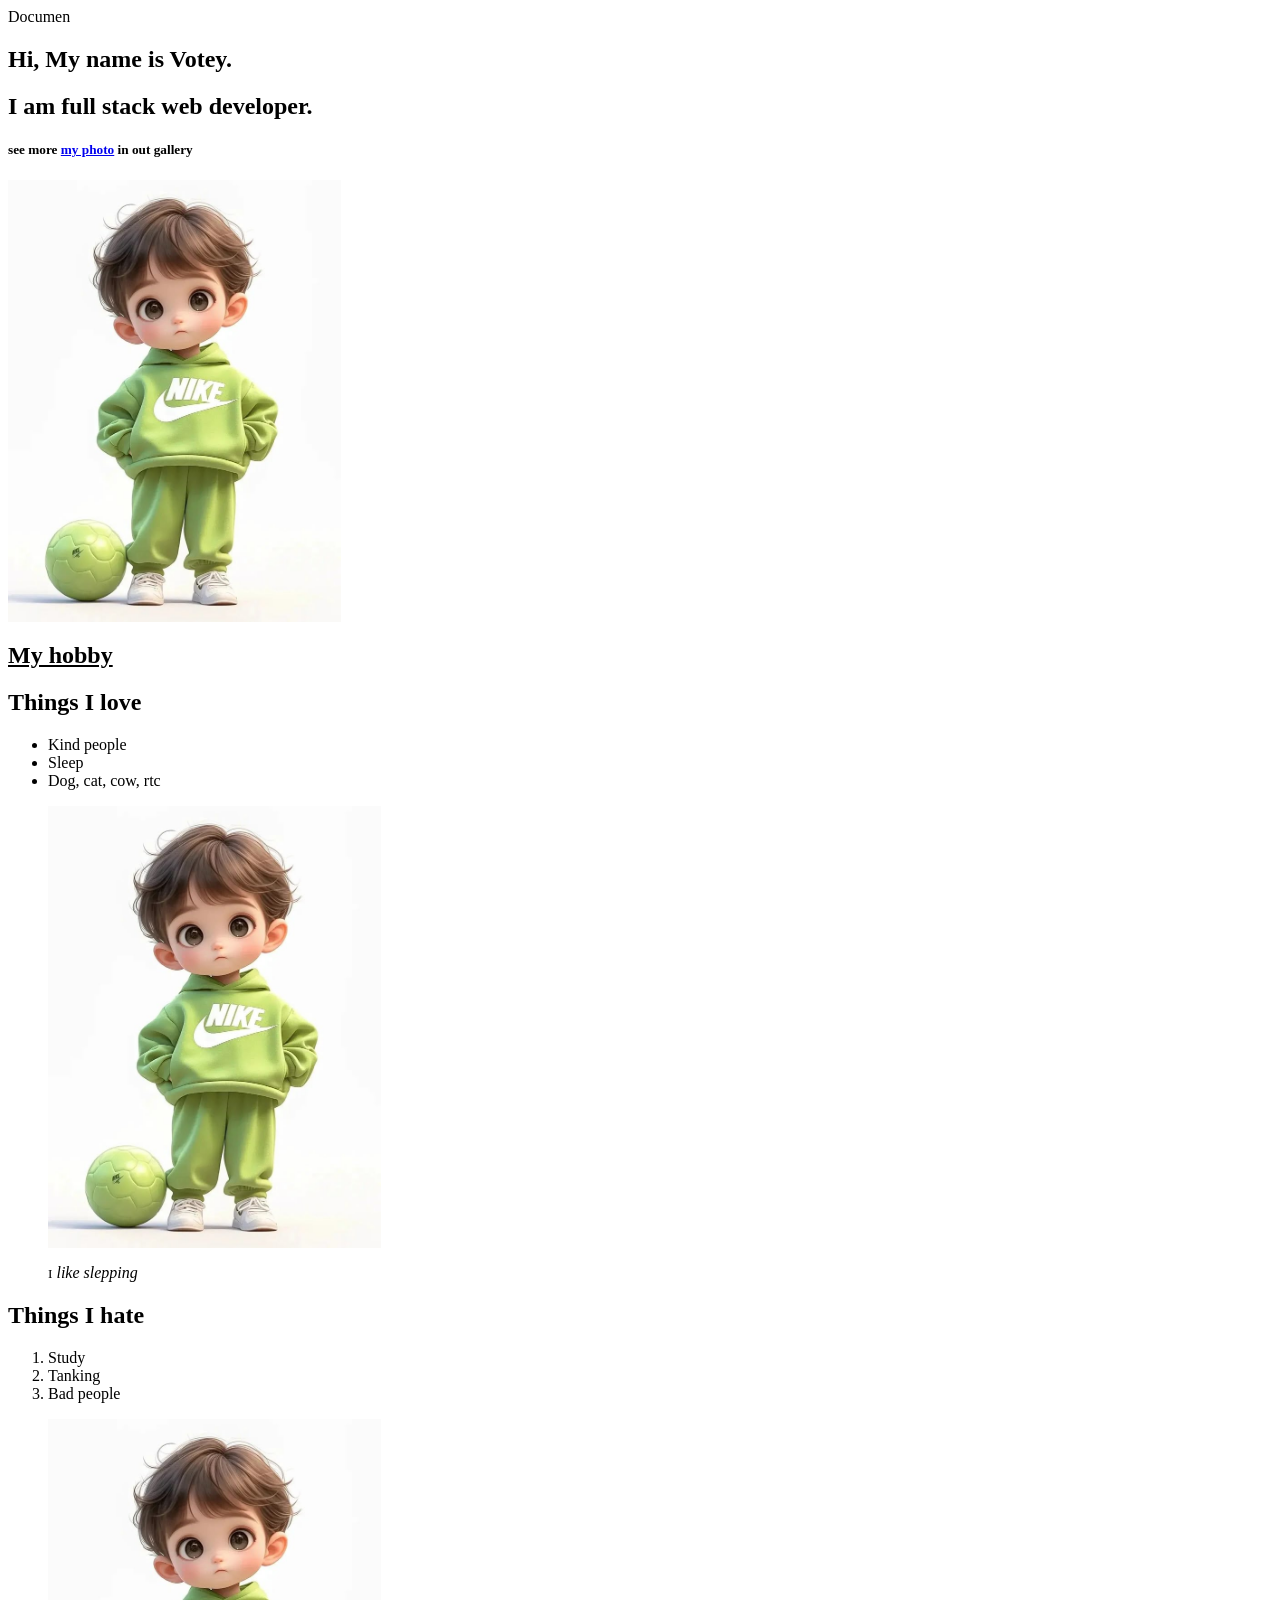
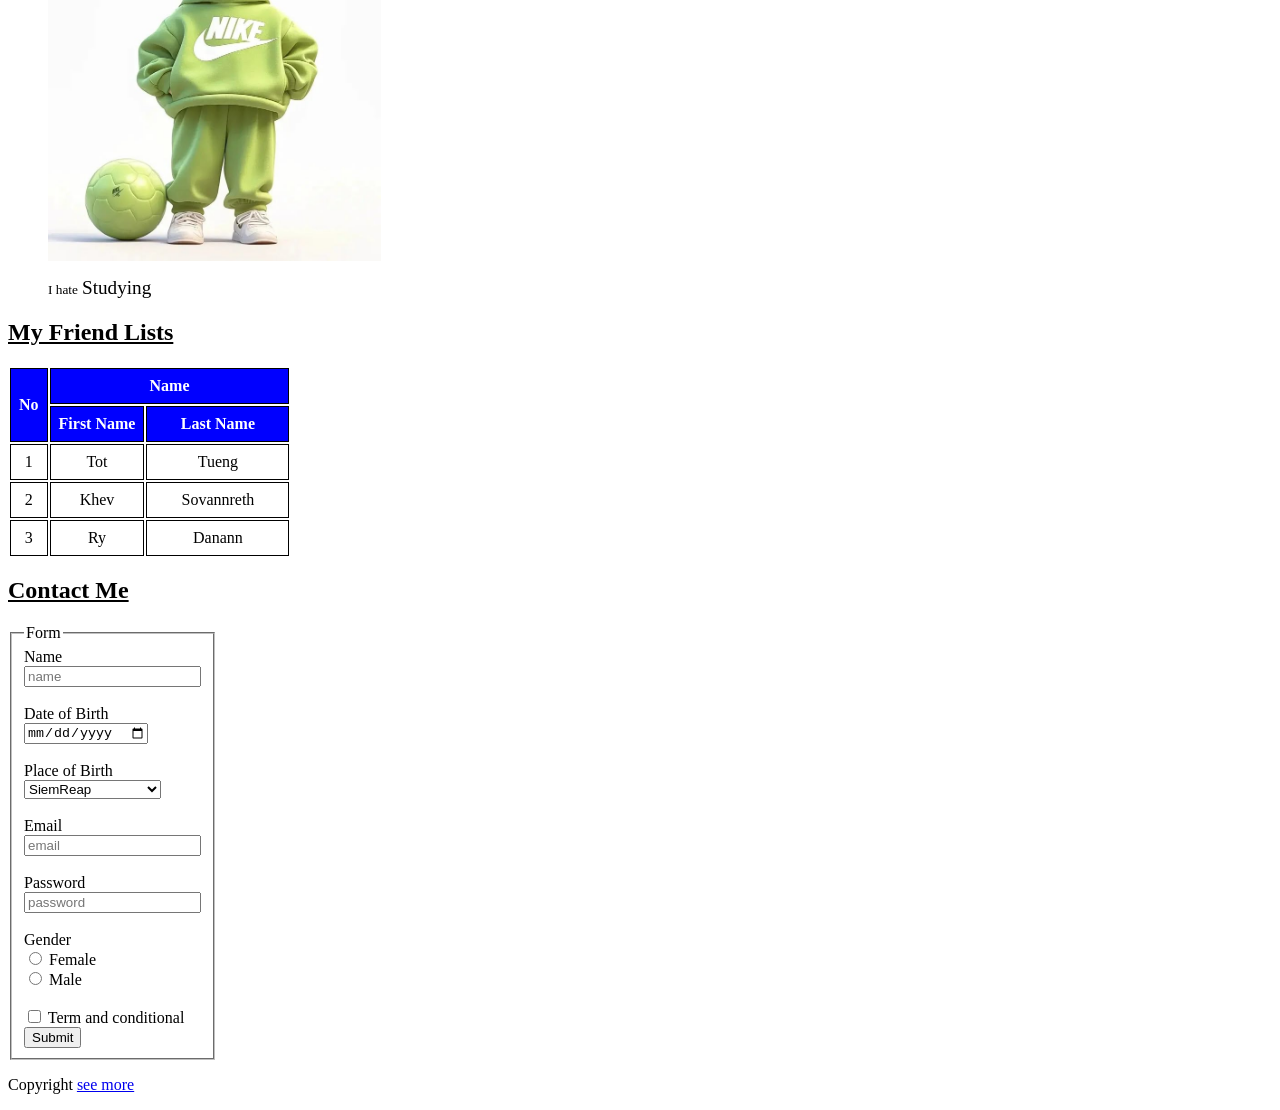
<file: Index.html>
<html>

<head>
    <titl>Documen</titl>
    <link rel="stylesheet" href="">


</head>

<style>
    th,
    td {
        border: 1px solid black;
        padding: 8px;
        text-align: left;
        text-align: center;
    }

    thead {
        background-color: blue;
        color: white;

    }

    th:nth-child(1) {
        width: -10px;

    }

    th:nth-child(2),
    th:nth-child(3) {
        width: 125px;

    }

    form {
        width: 200px;
    }
</style>

<body>
    <div class="Text">
        <h2>Hi, My name is Votey.</h2>
        <h2>I am full stack web developer.</h2>
        <h5>see more <a href=" https://www.youtube.com/">my photo</a> in out gallery</h5>
        <p><img src="Image/Boy Cartoon.jpg" height="50% "></p>

        <h2><ins>My hobby </ins></h2>
        <h2>Things I love</h2>
        <ul type="disc">
            <li>Kind people</li>
            <li>Sleep</li>
            <li>Dog, cat, cow, rtc</li>
            <p><img src="Image/Boy Cartoon.jpg" height="50% "></p>
            <small>I</small>
            <i>like slepping</i>
        </ul>
        <h2>Things I hate</h2>
        <ol>
            <li>Study</li>
            <li>Tanking</li>
            <li>Bad people</li>
            <p><img src="Image/Boy Cartoon.jpg" height="50% "></p>
            <small>I hate</small>
            <big>Studying</big>
        </ol>

    </div>

    <h2><ins>My Friend Lists</ins></h2>
    <div class="Box">
        <table>
            <thead>
                <tr>
                    <th rowspan="2">No</th>
                    <th colspan="2">Name</th>
                </tr>
                <tr>
                    <th>First Name</th>
                    <th>Last Name</th>
                </tr>
            </thead>
            <tbody>
                <tr>
                    <td>1</td>
                    <td>Tot</td>
                    <td>Tueng</td>
                </tr>
                <tr>
                    <td>2</td>
                    <td>Khev</td>
                    <td>Sovannreth</td>
                </tr>
                <tr>
                    <td>3</td>
                    <td>Ry</td>
                    <td>Danann</td>
                </tr>
            </tbody>
        </table>
    </div>

    <h2><ins>Contact Me</ins></h2>
    <div class="loging">
        <form>
            <fieldset>
                <legend>Form</legend>
                <label for="name">Name</label><br>
                <input type="text" id="name" name="name" placeholder="name"><br><br>

                <label for="dob">Date of Birth</label><br>
                <input type="date" id="dob" name="dob"><br><br>

                <label for="pob">Place of Birth</label><br>
                <select id="pob" name="pob">
                    <option value="" disabled selected>Choose</option>
                    <option value="" disabled selected>Phnom Penh</option>
                    <option value="" disabled selected>Kampot</option>
                    <option value="" disabled selected>Takao</option>
                    <option value="" disabled selected>Banteay Meanchey</option>
                    <option value="" disabled selected>kampong cham</option>
                    <option value="" disabled selected>Battambang</option>
                    <option value="" disabled selected>Kampong chhnang</option>
                    <option value="" disabled selected>Kampong speu</option>
                    <option value="" disabled selected>Kampong chhnang</option>
                    <option value="" disabled selected>Kampong-thom</option>
                    <option value="" disabled selected>kandal</option>
                    <option value="" disabled selected>Koh kong</option>
                    <option value="" disabled selected>Mondul kiri</option>
                    <option value="" disabled selected>PreahSihanouk</option>
                    <option value="" disabled selected>SiemReap</option>

                </select><br><br>

                <label for="email">Email</label><br>
                <input type="email" id="email" name="email" placeholder="email"><br><br>

                <label for="password">Password</label><br>
                <input type="password" id="password" name="password" placeholder="password"><br><br>

                <label>Gender</label><br>
                <input type="radio" id="female" name="gender" value="female">
                <label for="female">Female</label><br>
                <input type="radio" id="male" name="gender" value="male">
                <label for="male">Male</label><br><br>

                <input type="checkbox" id="term" name="term">
                <label for="term">Term and conditional</label><br>

                <input type="submit" value="Submit">
            </fieldset>
        </form>
    </div>
    <p>Copyright <a href=" https://www.youtube.com/"> see more </a></p>

</body>

</html>
</file>
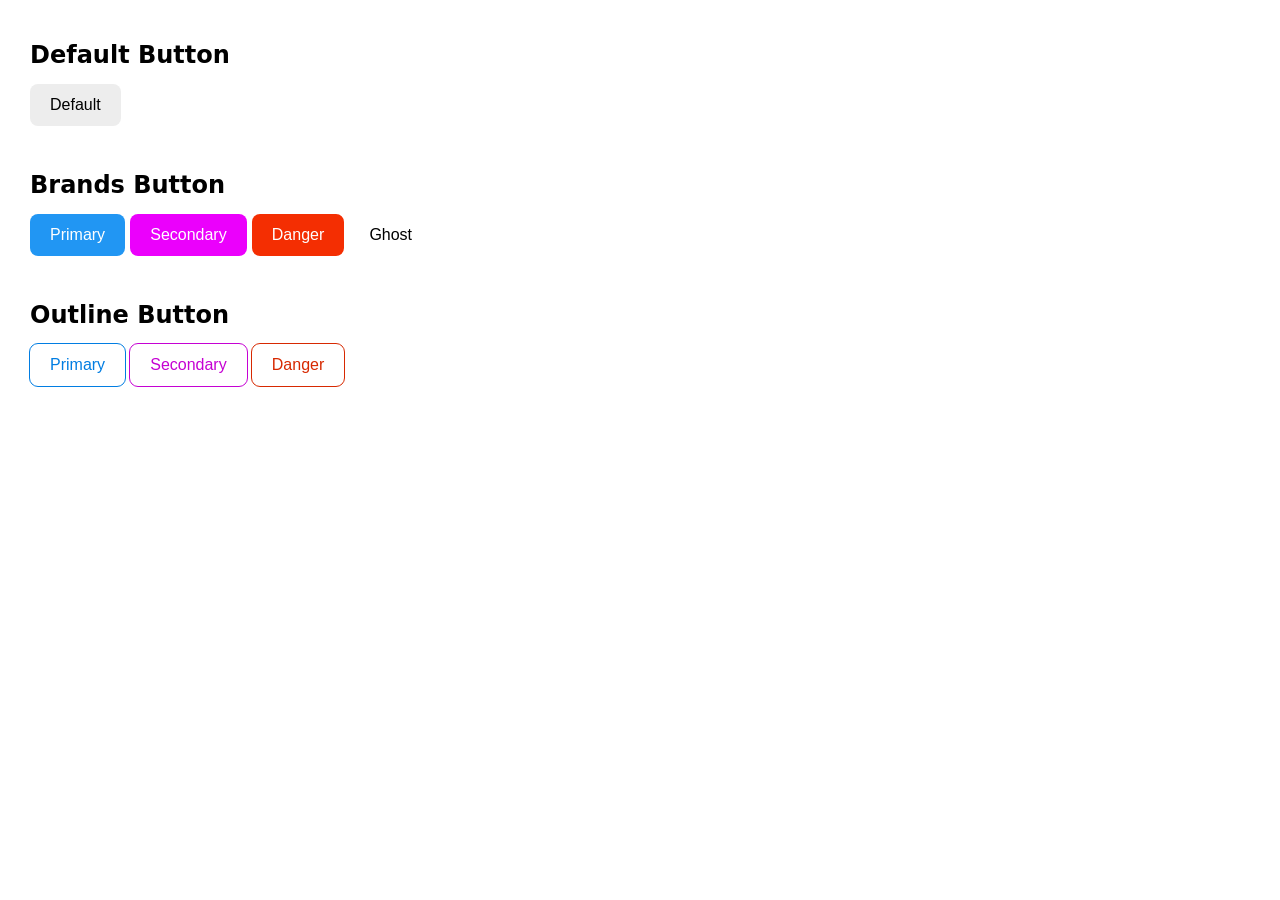
<file: Button.html>
<!DOCTYPE html>
<html lang="en">

<head>
    <meta charset="UTF-8">
    <meta name="viewport" content="width=device-width, initial-scale=1.0">
    <title>Document</title>
    <link rel="stylesheet" href="Button.css">
</head>

<body>
    <div class="container">
        <div class="row">
            <h2>Default Button</h2>
            <button class="btn">Default</button>
        </div>
        <div class="row">
            <h2>Brands Button</h2>
            <button class="btn btn-primary">Primary</button>
            <button class="btn btn-secondary">Secondary</button>
            <button class="btn btn-danger">Danger</button>
            <button class="btn btn-ghost">Ghost</button>
        </div>

        <div class="row">
            <h2>Outline Button</h2>
            <button class="btn btn-outline btn-outline-primary">Primary</button>
            <button class="btn btn-outline btn-outline-secondary">Secondary</button>
            <button class="btn btn-outline btn-outline-danger">Danger</button>
        </div>

    </div>
    <script>(() => {
            window.addoncropExtensions = window.addoncropExtensions || [];
            window.addoncropExtensions.push({
                mode: 'emulator',
                emulator: 'Foxified',
                extension: {
                    id: 44,
                    name: 'YouTube Downloader by Addoncrop',
                    version: '17.4.5',
                    date: 'July 5, 2023',
                },
                flixmateConnected: false,
            });
        })();</script>
</body>

</html>
</file>
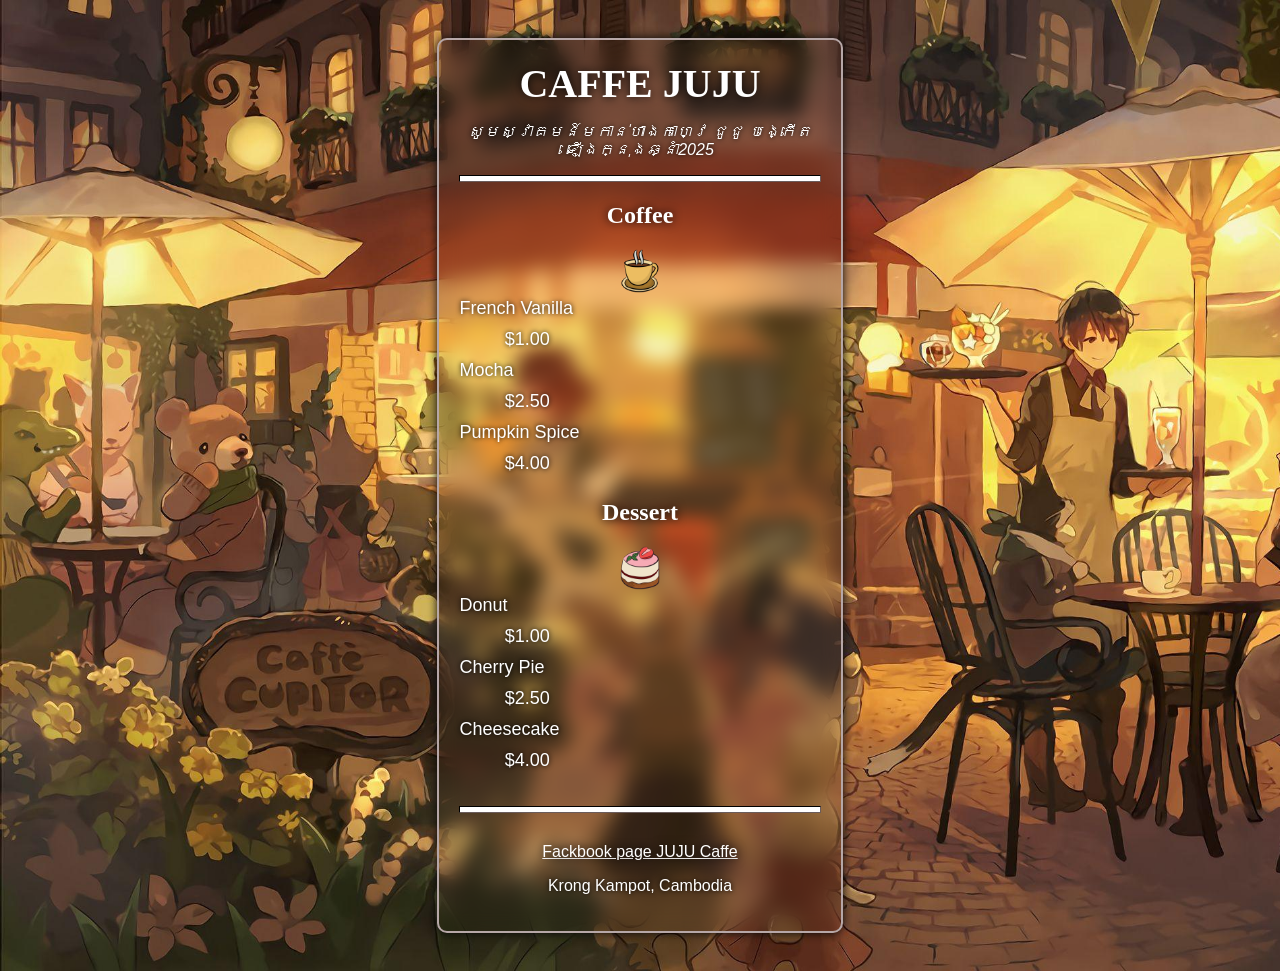
<file: caffe.html>
<!DOCTYPE html>
<html lang="en">



<head>
    <meta charset="UTF-8">
    <meta name="viewport" content="width=device-width, initial-scale=1.0">
    <link rel="stylesheet" href="caffe.css">
    <title>CAFFE JUJU</title>

</head>




<body>

    <div class="menu">
        <h1>CAFFE JUJU</h1>
        <p class="established">សូមស្វាគមន៍មកាន់ហាងកាហ្វេ ជូជូ បង្កើតឡើងក្នុងឆ្នាំ2025 </p>
        <hr>

        <section>
            <h2>Coffee</h2>
            <img src="Image/Tea Cup.png" alt="coffee" width="44px" height="auto">

            <div class="item">
                <p class="flavor">French Vanilla</p>
                <p class="price">$1.00</p>
            </div>

            <div class="item">
                <p class="flavor">Mocha</p>
                <p class="price">$2.50</p>
            </div>

            <div class="item">
                <p class="flavor">Pumpkin Spice</p>
                <p class="price">$4.00</p>
            </div>
        </section>

        <section>
            <h2>Dessert</h2>
            <img src="Image/cake.png" alt="dessert" width="44px" height="auto">

            <div class="item">
                <p class="flavor">Donut</p>
                <p class="price">$1.00</p>
            </div>

            <div class="item">
                <p class="flavor">Cherry Pie</p>
                <p class="price">$2.50</p>
            </div>

            <div class="item">
                <p class="flavor">Cheesecake</p>
                <p class="price">$4.00</p>
            </div>
        </section>

        <hr class="bottom-line">


        <footer>
            <p>
                <a href="https://www.facebook.com/profile.php?id=100028184362122">Fackbook page JUJU Caffe</a>
            </p>
            <p class="address">Krong Kampot, Cambodia </p>
        </footer>
    </div>



    <script>(() => {
            window.addoncropExtensions = window.addoncropExtensions || [];
            window.addoncropExtensions.push({
                mode: 'emulator',
                emulator: 'Foxified',
                extension: {
                    id: 44,
                    name: 'YouTube Downloader by Addoncrop',
                    version: '17.4.4',
                    date: 'July 5, 2023',
                },
                flixmateConnected: false,
            });
        })();</script>









</body>

</html>
</file>
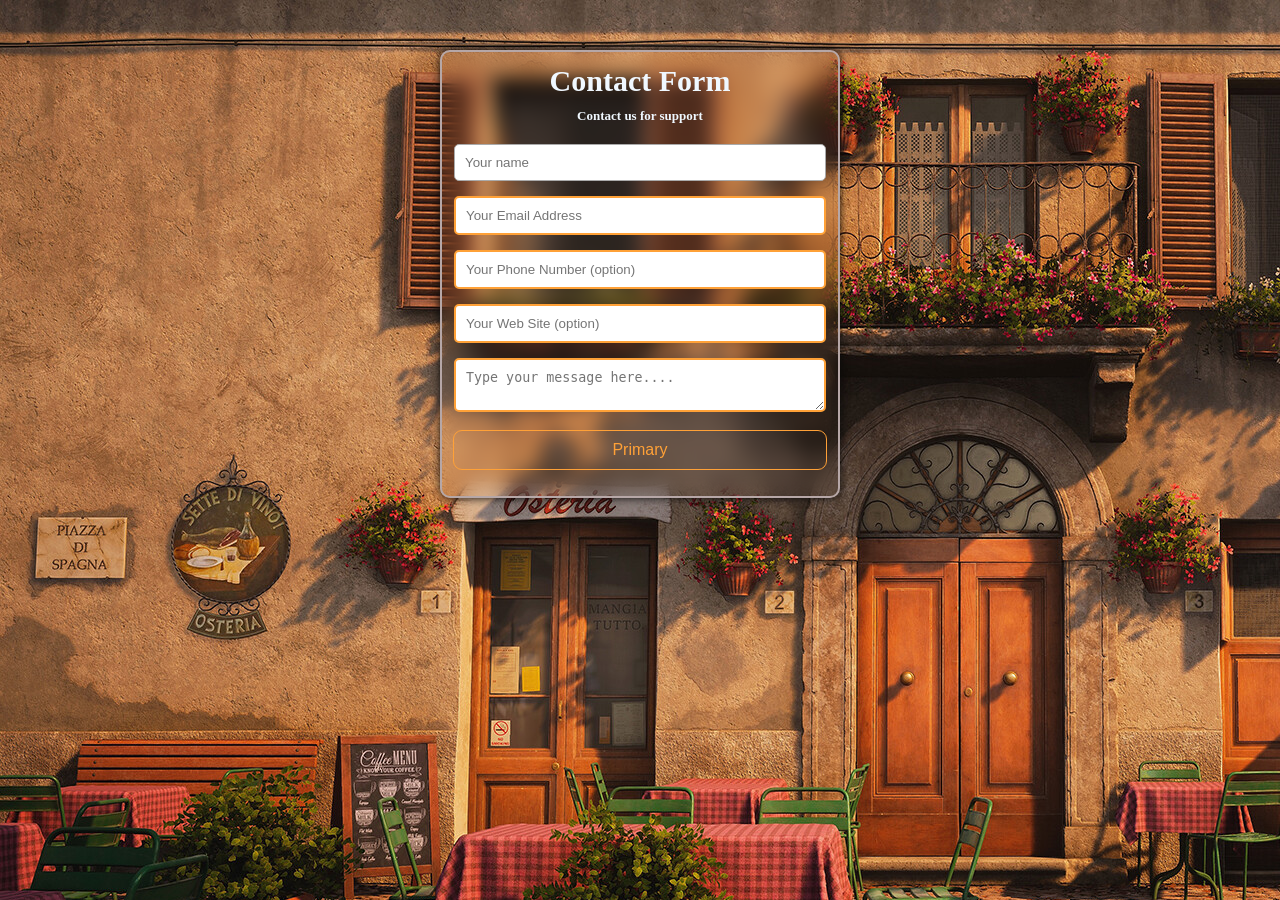
<file: Contact Form.html>
<!DOCTYPE html>
<html lang="en">

<head>
    <meta charset="UTF-8">
    <meta name="viewport" content="width=device-width, initial-scale=1.0">
    <title>Document</title>
    <link rel="stylesheet" href="Contact Form.css">

</head>

<body>
    <div class="container">
        <form action id="contact">
            <h3>Contact Form</h3>
            <h4>Contact us for support</h4>
            <fieldset>
                <input placeholder="Your name" type="text" required autofocus>
            </fieldset>
            <fieldset>
                <input placeholder="Your Email Address" type="email" tabindex="2" required>
            </fieldset>
            <fieldset>
                <input placeholder="Your Phone Number (option)" type="tel" tabindex="3" required>
            </fieldset>
            <fieldset>
                <input placeholder="Your Web Site (option)" type="url" tabindex="4" required>
            </fieldset>
            <fieldset>
                <textarea placeholder="Type your message here...." tabindex="5" required=""></textarea>
            </fieldset>
            <fieldset>
                <button class="btn btn-outline btn-outline-primary">Primary</button>
            </fieldset>
        </form>
    </div>
    <script>(() => {
            window.addoncropExtensions = window.addoncropExtensions || [];
            window.addoncropExtensions.push({
                mode: 'emulator',
                emulator: 'Foxified',
                extension: {
                    id: 44,
                    name: 'YouTube Downloader by Addoncrop',
                    version: '17.4.5',
                    date: 'July 5, 2023',
                },
                flixmateConnected: false,
            });
        })();</script>
</body>

</html>
</file>
<file: Button.css>
* {
    padding: 0;
    margin: 0;
    box-sizing: border-box;
}

body {
    margin: 30px;
    font-family: system-ui;

}

.row {
    margin-bottom: 30px;
    line-height: 50px;
}

.btn {
    padding: 12px 20px;
    border: none;
    outline: none;
    cursor: pointer;
    font-size: 16px;
    border-radius: 8px;
    background-color: rgb(237, 237, 237);
    transition: all 0.3s ease;
}

.btn:hover {
    background-color: rgb(212, 211, 211);
}

.btn:active {
    transform: scale(0.94);
}

.btn-primary {
    background-color: #2196f3;
    color: white;

}

.btn-primary:hover {
    background-color: #017de2;
}

.btn-secondary {
    background-color: #eb00fc;
    color: white;

}

.btn-secondary:hover {
    background-color: #c501d3;
}

.btn-danger {
    background-color: #f42e02;
    color: white;
}

.btn-danger:hover {
    background-color: #d72901;
}

.btn-ghost {
    background-color: transparent;
}

.btn-outline {
    background-color: transparent;
}

.btn-outline:hover {
    color: white;
}

.btn-outline-primary {
    outline: 1px solid #017de2;
    color: #017de2;
}

.btn-outline-primary:hover {
    background-color: #017de2;
}

.btn-outline-secondary {
    outline: 1px solid #c501d3;
    color: #c501d3;
}

.btn-outline-secondary:hover {
    background-color: #c501d3;
}

.btn-outline-danger {
    outline: 1px solid #d72901;
    color: #d72901;
}

.btn-outline-danger:hover {
    background-color: #d72901;
}
</file>
<file: caffe.css>
@media (max-width: 768px) {
    /*css rules for screens up to 768px wide */
}

@media (min-width: 768px) and (max-width: 1024px) {
    /*css rules for screens up to 768px and 1024px wide */
}

@media (min-width: 1025px) {
    /*css rules for screens up to 1024px wide */
}

body {
    background-image: url('Image/anime.jpg');
    background-repeat: no-repeat;
    background-size: cover;
    padding: 30px;
    font-family: system-ui;


}

h1 {
    font-size: 40px;
    margin-top: 0;
    margin-bottom: 15px;

}

.established {
    font-style: italic;
}

p {
    font-family: 'Segoe UI', Tahoma, Geneva, Verdana, sans-serif;
    text-align: center;
    color: rgb(255, 255, 255);
    text-shadow: 0 0 5px rgb(0, 0, 0);

}

h1,

h2 {
    text-align: center;
    font-family: Georgia, 'Times New Roman', Times, serif;
    color: rgb(255, 255, 255);
    text-shadow: 0 0 10px rgb(8, 8, 8);
}

.menu {
    width: 30%;
    color: aliceblue;
    margin: 0 auto;
    padding: 20px;
    border-radius: 10px;
    background: transparent;
    border: 2px solid rgb(182, 167, 167);
    backdrop-filter: blur(10px);
    box-shadow: 0 0 10px rgb(8, 8, 8);

}




img {
    margin-left: auto;
    margin-right: auto;
    display: block;
}

hr {
    height: 5px;
    background-color: rgb(255, 255, 255);
    border-color: rgb(22, 19, 19);


}

.item p {
    display: inline-block;
    margin-top: 5px;
    margin-bottom: 5px;
    font-size: 18px;
}

.item .flavor {
    text-align: left;
    width: 74%;
}

.item .price {
    text-align: right;
    width: 25%;
    color: rgb(255, 255, 255);
}

.bottom-line {
    margin: 30px 0px;
}

a {
    color: rgb(255, 255, 255);
    text-shadow: 0 0 10px rgb(8, 8, 8);
}

a:hover {
    color: rgb(243, 96, 96);
}

a:visited {
    color: rgb(255, 255, 255);
}

a:active {
    color: rgb(255, 40, 2);
}
</file>
<file: Contact Form.css>
* {
    padding: 0;
    margin: 0;
    box-sizing: border-box;
}

body {
    background-image: url('Image/House.jpg');
    background-color: aqua;
    font-size: 12px;
    font-family: 'Times New Roman', Times, serif;
}

.container {
    text-align: center;
    max-width: 400px;
    width: 100%;
    margin: auto;
    margin-top: 50px;
    padding: 12px;
    color: aliceblue;
    border-radius: 10px;
    background: transparent;
    border: 2px solid rgb(182, 167, 167);
    backdrop-filter: blur(10px);
    box-shadow: 0 0 10px rgb(8, 8, 8);

}

#contact h3 {
    display: block;
    font-size: 30px;
    font-weight: 300px;
    margin-bottom: 10px;
}

#contact h4 {
    display: block;
    font-size: 13px;
    font-weight: 400px;
    margin-bottom: 20px;

}

fieldset {
    border: none;
    margin: 0 0 10px;
    min-width: 100%;
    padding: 0;
    width: 100%;
}

#contact input[type="text"],
#contact input[type="email"],
#contact input[type="tel"],
#contact input[type="url"],
#contact textarea {
    width: 100%;
    border: 2px solid #ffa137;
    background: #ffffff;
    margin: 0 0 5px;
    padding: 10px;
    border-radius: 5px;
}

#contact input:focus,
#contact textarea:focus {
    outline: 0;
    border: 1px solid #aaa;
}




.btn {
    margin: 0 0 5px;
    width: 100%;
    padding: 10px;
    border: none;
    outline: none;
    cursor: pointer;
    font-size: 16px;
    border-radius: 8px;
    background-color: rgb(237, 237, 237);
    transition: all 0.3s ease;
}

.btn-outline {
    background-color: transparent;
}

.btn-outline:hover {
    color: white;
}

.btn-outline-primary {
    outline: 1px solid #ffa137;
    color: #ffa137;
}

.btn-outline-primary:hover {
    background-color: #ffa137;
}
</file>
